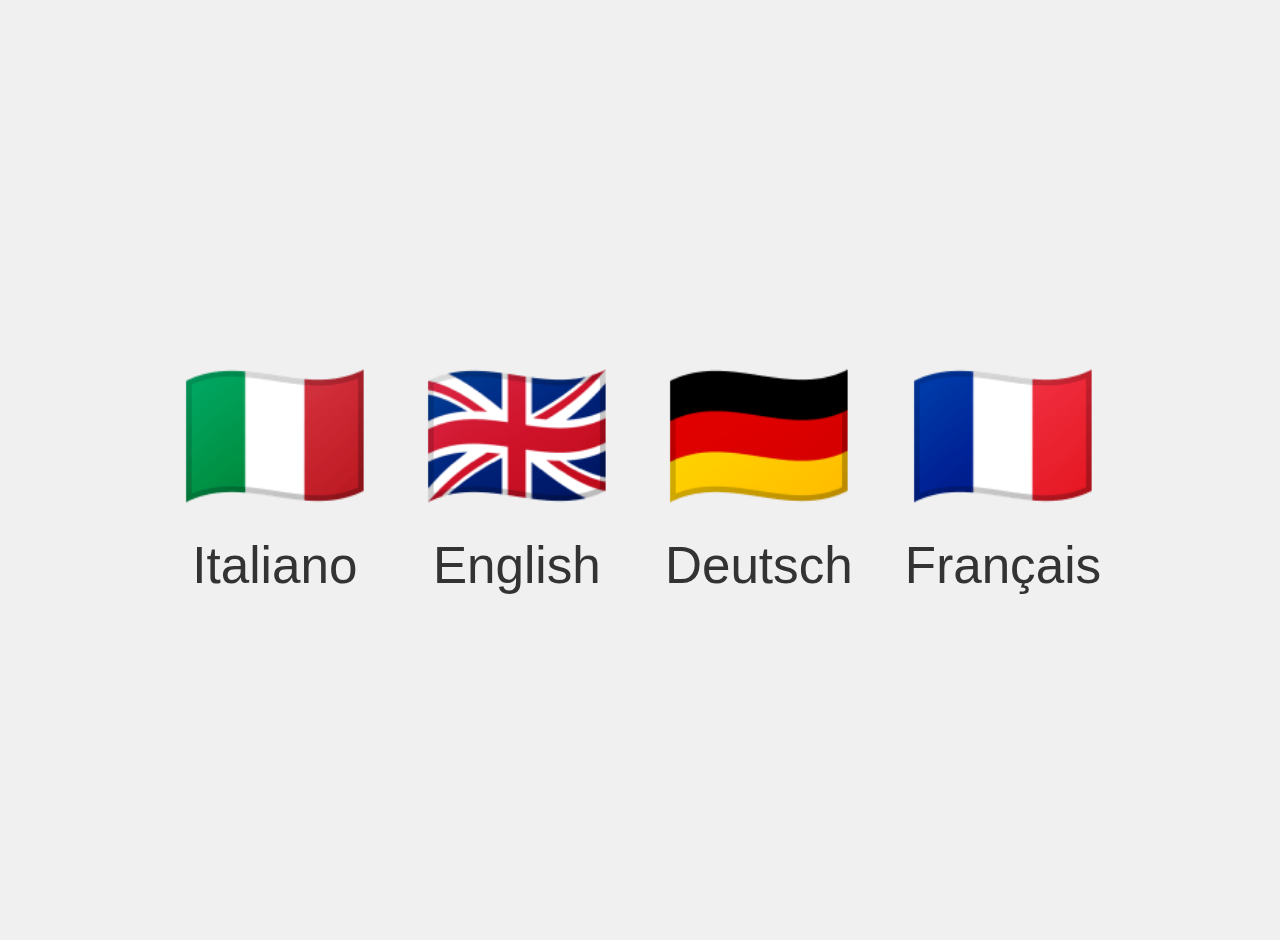
<file: index.html>
<!DOCTYPE html>
<html lang="en">
<head>
<meta charset="UTF-8">
<meta name="viewport" content="width=device-width, initial-scale=1.0">
<title>Language Selection</title>
<style>
  body {
    font-family: Arial, sans-serif;
    background-color: #f0f0f0;
    display: flex;
    justify-content: center;
    align-items: center;
    min-height: 100vh;
    margin: 0;
    padding: 20px;
  }

  .container {
    display: flex;
    gap: 30px;
    flex-wrap: wrap;
    justify-content: center;
  }

  .lang-button {
    display: flex;
    flex-direction: column;
    align-items: center;
    text-decoration: none;
    background: none;
    border: none;
    cursor: pointer;
    font-size: 12vw; /* flag scales with screen width */
    transition: transform 0.2s ease;
    padding: 10px;
  }

  .lang-button span {
    margin-top: 10px;
    font-size: 4vw;
    color: #333;
    transition: all 0.3s ease;
    text-align: center;
  }

  .lang-button:hover {
    transform: scale(1.2);
  }

  .lang-button:hover span {
    text-decoration: underline;
  }

  /* Optional: tweak for very small screens */
  @media (max-width: 400px) {
    .lang-button {
      font-size: 18vw;
    }
    .lang-button span {
      font-size: 6vw;
    }
  }
</style>
</head>
<body>
  <div class="container">
    <a href="it/home.html" class="lang-button">🇮🇹<span>Italiano</span></a>
    <a href="home.html" class="lang-button">🇬🇧<span>English</span></a>
    <a href="home.html" class="lang-button">🇩🇪<span>Deutsch</span></a>
    <a href="home.html" class="lang-button">🇫🇷<span>Français</span></a>
  </div>
</body>
</html>
</file>
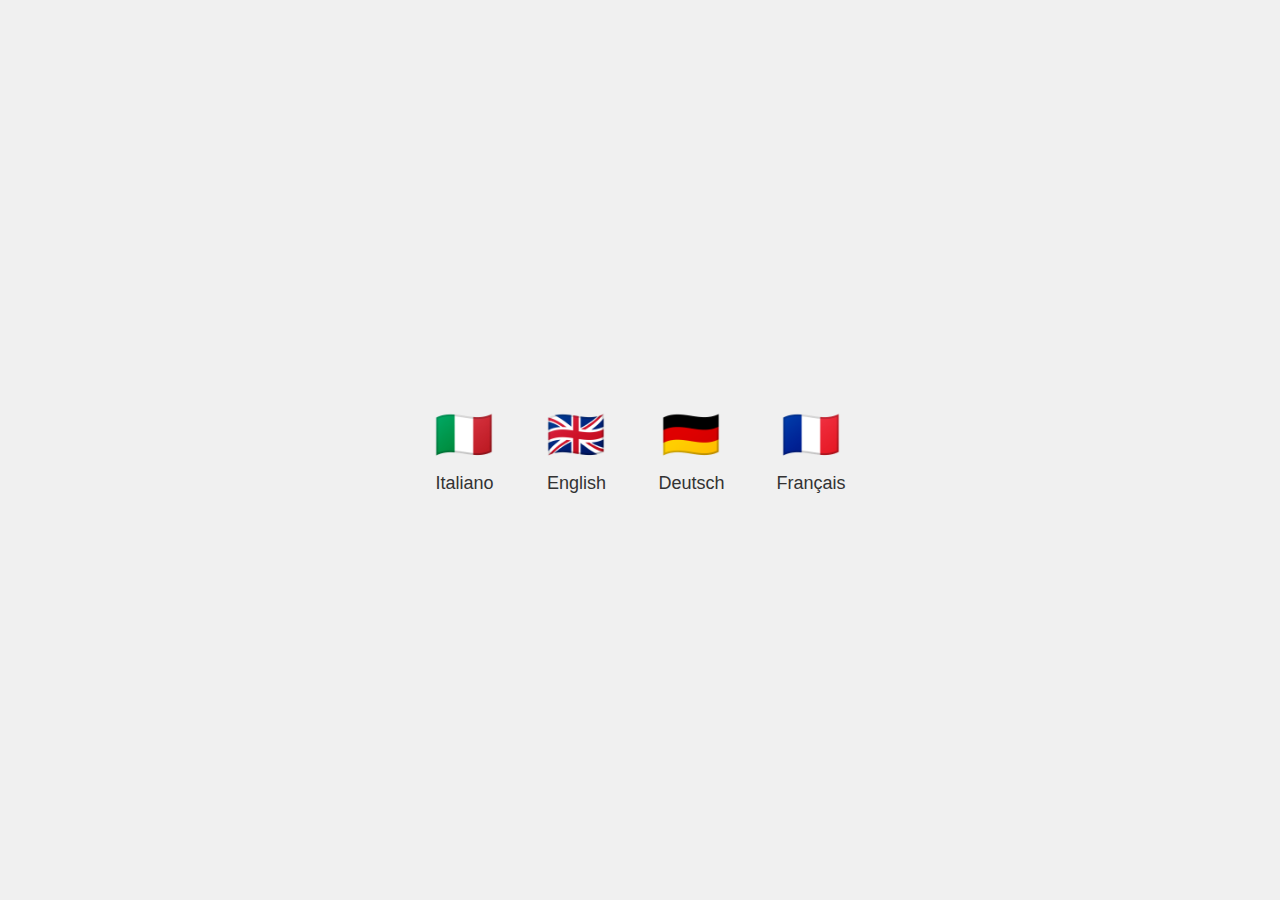
<file: lang.html>
<!DOCTYPE html>
<html lang="en">
<head>
<meta charset="UTF-8">
<meta name="viewport" content="width=device-width, initial-scale=1.0">
<title>Language Selection</title>
<style>
  body {
    font-family: Arial, sans-serif;
    background-color: #f0f0f0;
    display: flex;
    justify-content: center;
    align-items: center;
    height: 100vh;
    margin: 0;
  }

  .container {
    display: flex;
    gap: 40px;
    flex-wrap: wrap;
    justify-content: center;
  }

  .lang-button {
    display: flex;
    flex-direction: column;
    align-items: center;
    background: none;
    border: none;
    cursor: pointer;
    font-size: 48px; /* bigger flag size */
    transition: transform 0.2s ease;
  }

  .lang-button span {
    margin-top: 10px;
    font-size: 18px;
    color: #333;
    transition: all 0.3s ease;
  }

  .lang-button:hover {
    transform: scale(1.2); /* pop-up effect */
  }

  .lang-button:hover span {
    text-decoration: underline;
  }
</style>
</head>
<body>
  <div class="container">
    <button class="lang-button">🇮🇹<span>Italiano</span></button>
    <button class="lang-button">🇬🇧<span>English</span></button>
    <button class="lang-button">🇩🇪<span>Deutsch</span></button>
    <button class="lang-button">🇫🇷<span>Français</span></button>
  </div>
</body>
</html>
</file>
